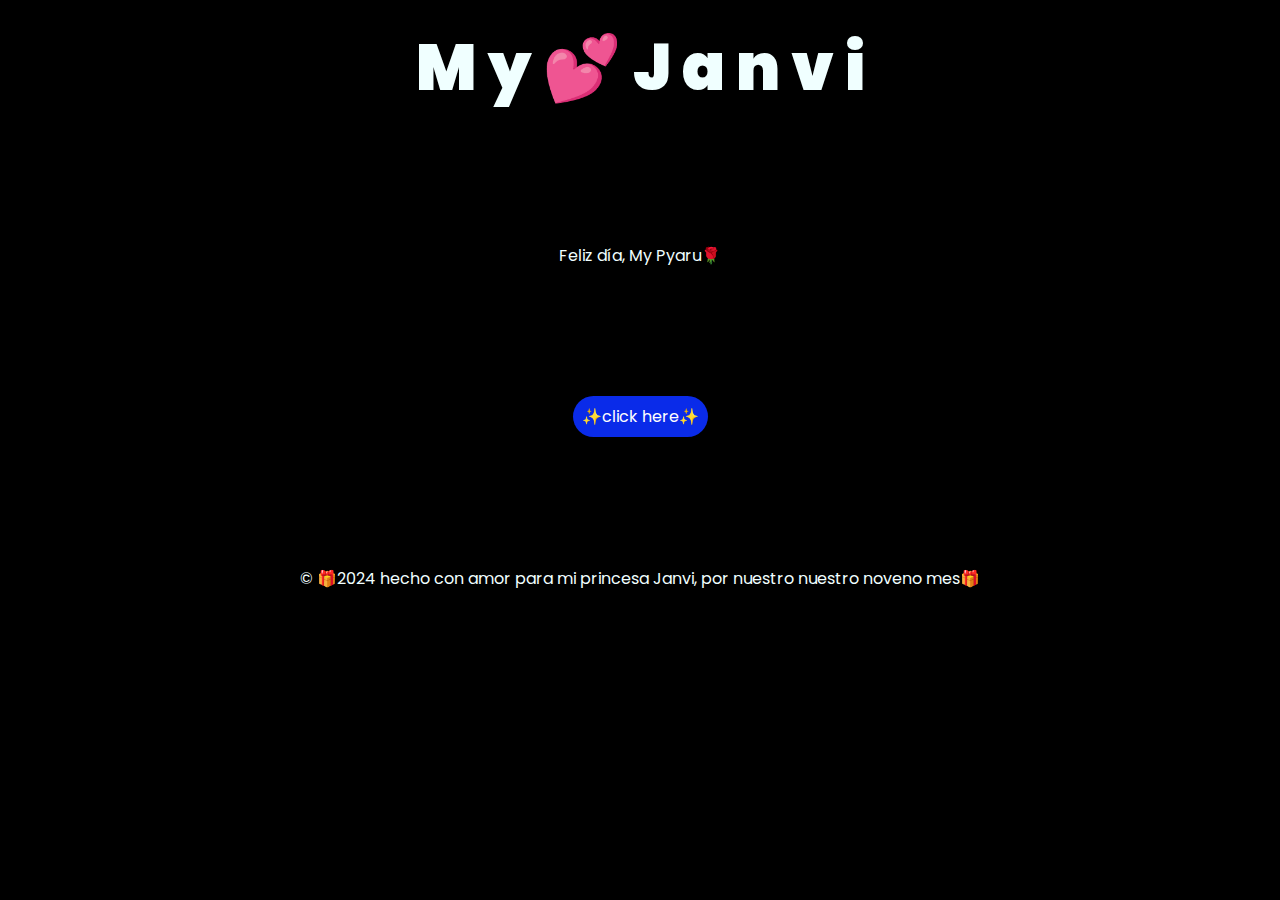
<file: index.html>
<!DOCTYPE html>
<html lang="es">
  <head>
    <meta charset="UTF-8" />
    <meta http-equiv="X-UA-Compatible" content="IE=edge" />
    <meta name="viewport" content="width=device-width, initial-scale=1.0" />
    <link rel="stylesheet" href="css/style.css" />
    <link rel="icon" href="img/flowers.png" type="image/x-icon" />
    <title>TKM</title>
  </head>

  <body>
    <div class="greetings">
      <span>M</span>
      <span>y</span>
      <span>💕</span>
      <span>J</span>
      <span>a</span>
      <span>n</span>
      <span>v</span>
      <span>i</span>
    </div>
    <div class="description">
      <span>Feliz día, My Pyaru🌹</span>
    </div>
    <div class="button">
      <button class="botones">
        <a href="flower.html" style="color: #fff">✨click here✨</a>
      </button>
    </div>

    <!-- Créditos -->
    <div class="credits">
      <p>
        &copy; 🎁2024 hecho con amor para mi princesa Janvi, por nuestro nuestro
        noveno mes🎁
      </p>
    </div>
  </body>
</html>
</file>
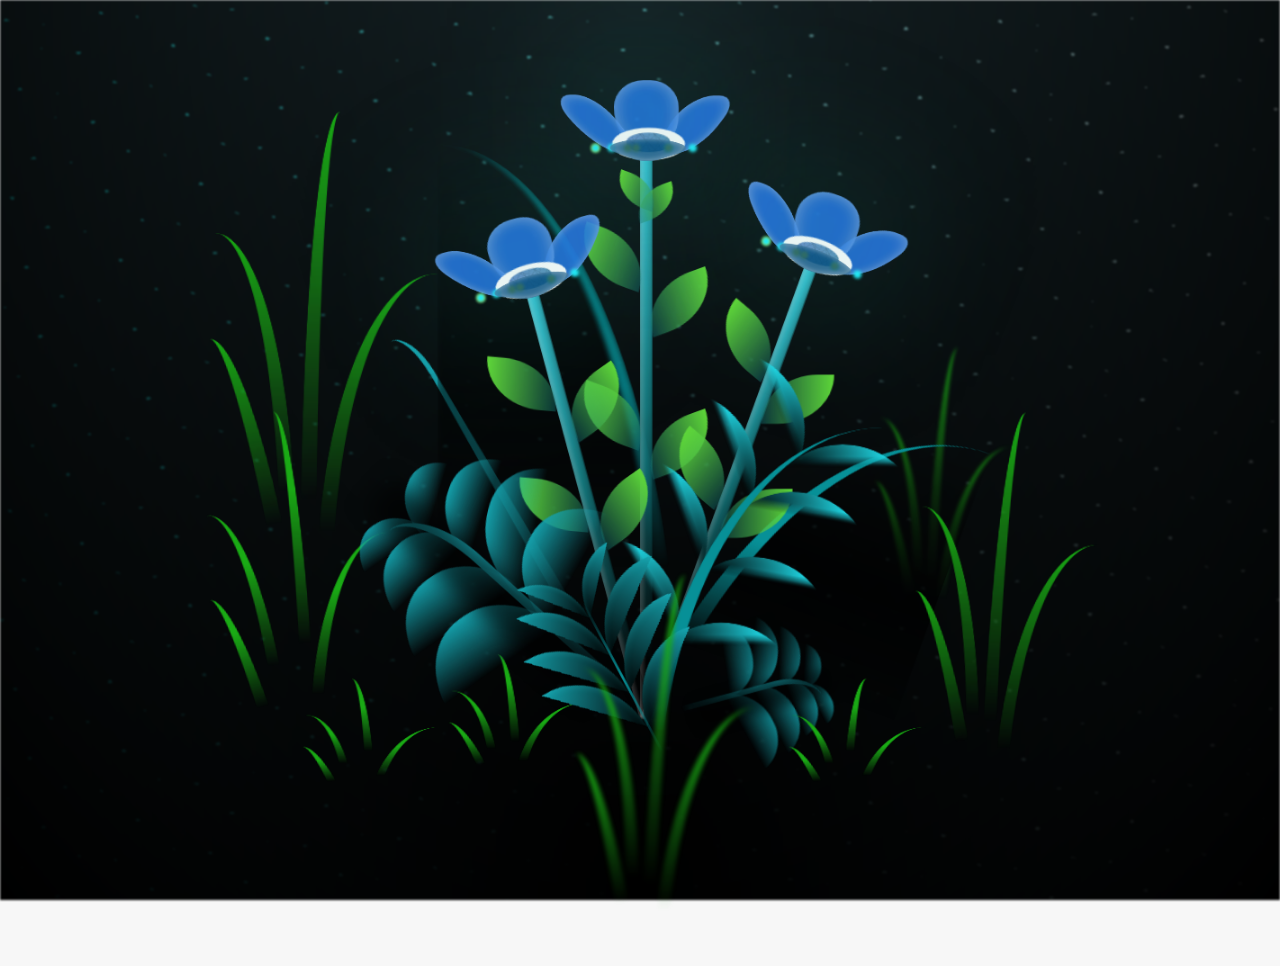
<file: flower.html>
<!DOCTYPE html>
<html lang="es">
  <head>
    <meta charset="UTF-8" />
    <meta http-equiv="X-UA-Compatible" content="IE=edge" />
    <meta name="viewport" content="width=device-width, initial-scale=1.0" />
    <link rel="stylesheet" href="css/main.css" />

    <link rel="icon" href="img/flowers.png" type="image/x-icon" />
    <title>TKM</title>
  </head>
  <body class="container">
    <audio src="sound/ChristianBasso&HaienQiu-Flowers.mp3" autoplay></audio>
    <div id="lyrics"></div>

    <h1 class="titulo">
      Estas flores azules son un reflejo de la alegría que traes a mi vida.
      <br />
      <br />
      Gracias por traer armonía y mucho amor a mi vida
    </h1>
    <div class="night"></div>
    <div class="flowers">
      <div class="flower flower--1">
        <div class="flower__leafs flower__leafs--1">
          <div class="flower__leaf flower__leaf--1"></div>
          <div class="flower__leaf flower__leaf--2"></div>
          <div class="flower__leaf flower__leaf--3"></div>
          <div class="flower__leaf flower__leaf--4"></div>
          <div class="flower__white-circle"></div>

          <div class="flower__light flower__light--1"></div>
          <div class="flower__light flower__light--2"></div>
          <div class="flower__light flower__light--3"></div>
          <div class="flower__light flower__light--4"></div>
          <div class="flower__light flower__light--5"></div>
          <div class="flower__light flower__light--6"></div>
          <div class="flower__light flower__light--7"></div>
          <div class="flower__light flower__light--8"></div>
        </div>
        <div class="flower__line">
          <div class="flower__line__leaf flower__line__leaf--1"></div>
          <div class="flower__line__leaf flower__line__leaf--2"></div>
          <div class="flower__line__leaf flower__line__leaf--3"></div>
          <div class="flower__line__leaf flower__line__leaf--4"></div>
          <div class="flower__line__leaf flower__line__leaf--5"></div>
          <div class="flower__line__leaf flower__line__leaf--6"></div>
        </div>
      </div>

      <div class="flower flower--2">
        <div class="flower__leafs flower__leafs--2">
          <div class="flower__leaf flower__leaf--1"></div>
          <div class="flower__leaf flower__leaf--2"></div>
          <div class="flower__leaf flower__leaf--3"></div>
          <div class="flower__leaf flower__leaf--4"></div>
          <div class="flower__white-circle"></div>

          <div class="flower__light flower__light--1"></div>
          <div class="flower__light flower__light--2"></div>
          <div class="flower__light flower__light--3"></div>
          <div class="flower__light flower__light--4"></div>
          <div class="flower__light flower__light--5"></div>
          <div class="flower__light flower__light--6"></div>
          <div class="flower__light flower__light--7"></div>
          <div class="flower__light flower__light--8"></div>
        </div>
        <div class="flower__line">
          <div class="flower__line__leaf flower__line__leaf--1"></div>
          <div class="flower__line__leaf flower__line__leaf--2"></div>
          <div class="flower__line__leaf flower__line__leaf--3"></div>
          <div class="flower__line__leaf flower__line__leaf--4"></div>
        </div>
      </div>

      <div class="flower flower--3">
        <div class="flower__leafs flower__leafs--3">
          <div class="flower__leaf flower__leaf--1"></div>
          <div class="flower__leaf flower__leaf--2"></div>
          <div class="flower__leaf flower__leaf--3"></div>
          <div class="flower__leaf flower__leaf--4"></div>
          <div class="flower__white-circle"></div>

          <div class="flower__light flower__light--1"></div>
          <div class="flower__light flower__light--2"></div>
          <div class="flower__light flower__light--3"></div>
          <div class="flower__light flower__light--4"></div>
          <div class="flower__light flower__light--5"></div>
          <div class="flower__light flower__light--6"></div>
          <div class="flower__light flower__light--7"></div>
          <div class="flower__light flower__light--8"></div>
        </div>
        <div class="flower__line">
          <div class="flower__line__leaf flower__line__leaf--1"></div>
          <div class="flower__line__leaf flower__line__leaf--2"></div>
          <div class="flower__line__leaf flower__line__leaf--3"></div>
          <div class="flower__line__leaf flower__line__leaf--4"></div>
        </div>
      </div>

      <div class="grow-ans" style="--d: 1.2s">
        <div class="flower__g-long">
          <div class="flower__g-long__top"></div>
          <div class="flower__g-long__bottom"></div>
        </div>
      </div>

      <div class="growing-grass">
        <div class="flower__grass flower__grass--1">
          <div class="flower__grass--top"></div>
          <div class="flower__grass--bottom"></div>
          <div class="flower__grass__leaf flower__grass__leaf--1"></div>
          <div class="flower__grass__leaf flower__grass__leaf--2"></div>
          <div class="flower__grass__leaf flower__grass__leaf--3"></div>
          <div class="flower__grass__leaf flower__grass__leaf--4"></div>
          <div class="flower__grass__leaf flower__grass__leaf--5"></div>
          <div class="flower__grass__leaf flower__grass__leaf--6"></div>
          <div class="flower__grass__leaf flower__grass__leaf--7"></div>
          <div class="flower__grass__leaf flower__grass__leaf--8"></div>
          <div class="flower__grass__overlay"></div>
        </div>
      </div>

      <div class="growing-grass">
        <div class="flower__grass flower__grass--2">
          <div class="flower__grass--top"></div>
          <div class="flower__grass--bottom"></div>
          <div class="flower__grass__leaf flower__grass__leaf--1"></div>
          <div class="flower__grass__leaf flower__grass__leaf--2"></div>
          <div class="flower__grass__leaf flower__grass__leaf--3"></div>
          <div class="flower__grass__leaf flower__grass__leaf--4"></div>
          <div class="flower__grass__leaf flower__grass__leaf--5"></div>
          <div class="flower__grass__leaf flower__grass__leaf--6"></div>
          <div class="flower__grass__leaf flower__grass__leaf--7"></div>
          <div class="flower__grass__leaf flower__grass__leaf--8"></div>
          <div class="flower__grass__overlay"></div>
        </div>
      </div>

      <div class="grow-ans" style="--d: 2.4s">
        <div class="flower__g-right flower__g-right--1">
          <div class="leaf"></div>
        </div>
      </div>

      <div class="grow-ans" style="--d: 2.8s">
        <div class="flower__g-right flower__g-right--2">
          <div class="leaf"></div>
        </div>
      </div>

      <div class="grow-ans" style="--d: 2.8s">
        <div class="flower__g-front">
          <div
            class="flower__g-front__leaf-wrapper flower__g-front__leaf-wrapper--1"
          >
            <div class="flower__g-front__leaf"></div>
          </div>
          <div
            class="flower__g-front__leaf-wrapper flower__g-front__leaf-wrapper--2"
          >
            <div class="flower__g-front__leaf"></div>
          </div>
          <div
            class="flower__g-front__leaf-wrapper flower__g-front__leaf-wrapper--3"
          >
            <div class="flower__g-front__leaf"></div>
          </div>
          <div
            class="flower__g-front__leaf-wrapper flower__g-front__leaf-wrapper--4"
          >
            <div class="flower__g-front__leaf"></div>
          </div>
          <div
            class="flower__g-front__leaf-wrapper flower__g-front__leaf-wrapper--5"
          >
            <div class="flower__g-front__leaf"></div>
          </div>
          <div
            class="flower__g-front__leaf-wrapper flower__g-front__leaf-wrapper--6"
          >
            <div class="flower__g-front__leaf"></div>
          </div>
          <div
            class="flower__g-front__leaf-wrapper flower__g-front__leaf-wrapper--7"
          >
            <div class="flower__g-front__leaf"></div>
          </div>
          <div
            class="flower__g-front__leaf-wrapper flower__g-front__leaf-wrapper--8"
          >
            <div class="flower__g-front__leaf"></div>
          </div>
          <div class="flower__g-front__line"></div>
        </div>
      </div>

      <div class="grow-ans" style="--d: 3.2s">
        <div class="flower__g-fr">
          <div class="leaf"></div>
          <div class="flower__g-fr__leaf flower__g-fr__leaf--1"></div>
          <div class="flower__g-fr__leaf flower__g-fr__leaf--2"></div>
          <div class="flower__g-fr__leaf flower__g-fr__leaf--3"></div>
          <div class="flower__g-fr__leaf flower__g-fr__leaf--4"></div>
          <div class="flower__g-fr__leaf flower__g-fr__leaf--5"></div>
          <div class="flower__g-fr__leaf flower__g-fr__leaf--6"></div>
          <div class="flower__g-fr__leaf flower__g-fr__leaf--7"></div>
          <div class="flower__g-fr__leaf flower__g-fr__leaf--8"></div>
        </div>
      </div>

      <div class="long-g long-g--0">
        <div class="grow-ans" style="--d: 3s">
          <div class="leaf leaf--0"></div>
        </div>
        <div class="grow-ans" style="--d: 2.2s">
          <div class="leaf leaf--1"></div>
        </div>
        <div class="grow-ans" style="--d: 3.4s">
          <div class="leaf leaf--2"></div>
        </div>
        <div class="grow-ans" style="--d: 3.6s">
          <div class="leaf leaf--3"></div>
        </div>
      </div>

      <div class="long-g long-g--1">
        <div class="grow-ans" style="--d: 3.6s">
          <div class="leaf leaf--0"></div>
        </div>
        <div class="grow-ans" style="--d: 3.8s">
          <div class="leaf leaf--1"></div>
        </div>
        <div class="grow-ans" style="--d: 4s">
          <div class="leaf leaf--2"></div>
        </div>
        <div class="grow-ans" style="--d: 4.2s">
          <div class="leaf leaf--3"></div>
        </div>
      </div>

      <div class="long-g long-g--2">
        <div class="grow-ans" style="--d: 4s">
          <div class="leaf leaf--0"></div>
        </div>
        <div class="grow-ans" style="--d: 4.2s">
          <div class="leaf leaf--1"></div>
        </div>
        <div class="grow-ans" style="--d: 4.4s">
          <div class="leaf leaf--2"></div>
        </div>
        <div class="grow-ans" style="--d: 4.6s">
          <div class="leaf leaf--3"></div>
        </div>
      </div>

      <div class="long-g long-g--3">
        <div class="grow-ans" style="--d: 4s">
          <div class="leaf leaf--0"></div>
        </div>
        <div class="grow-ans" style="--d: 4.2s">
          <div class="leaf leaf--1"></div>
        </div>
        <div class="grow-ans" style="--d: 3s">
          <div class="leaf leaf--2"></div>
        </div>
        <div class="grow-ans" style="--d: 3.6s">
          <div class="leaf leaf--3"></div>
        </div>
      </div>

      <div class="long-g long-g--4">
        <div class="grow-ans" style="--d: 4s">
          <div class="leaf leaf--0"></div>
        </div>
        <div class="grow-ans" style="--d: 4.2s">
          <div class="leaf leaf--1"></div>
        </div>
        <div class="grow-ans" style="--d: 3s">
          <div class="leaf leaf--2"></div>
        </div>
        <div class="grow-ans" style="--d: 3.6s">
          <div class="leaf leaf--3"></div>
        </div>
      </div>

      <div class="long-g long-g--5">
        <div class="grow-ans" style="--d: 4s">
          <div class="leaf leaf--0"></div>
        </div>
        <div class="grow-ans" style="--d: 4.2s">
          <div class="leaf leaf--1"></div>
        </div>
        <div class="grow-ans" style="--d: 3s">
          <div class="leaf leaf--2"></div>
        </div>
        <div class="grow-ans" style="--d: 3.6s">
          <div class="leaf leaf--3"></div>
        </div>
      </div>

      <div class="long-g long-g--6">
        <div class="grow-ans" style="--d: 4.2s">
          <div class="leaf leaf--0"></div>
        </div>
        <div class="grow-ans" style="--d: 4.4s">
          <div class="leaf leaf--1"></div>
        </div>
        <div class="grow-ans" style="--d: 4.6s">
          <div class="leaf leaf--2"></div>
        </div>
        <div class="grow-ans" style="--d: 4.8s">
          <div class="leaf leaf--3"></div>
        </div>
      </div>

      <div class="long-g long-g--7">
        <div class="grow-ans" style="--d: 3s">
          <div class="leaf leaf--0"></div>
        </div>
        <div class="grow-ans" style="--d: 3.2s">
          <div class="leaf leaf--1"></div>
        </div>
        <div class="grow-ans" style="--d: 3.5s">
          <div class="leaf leaf--2"></div>
        </div>
        <div class="grow-ans" style="--d: 3.6s">
          <div class="leaf leaf--3"></div>
        </div>
      </div>
    </div>
    <script src="anim.js"></script>
    <script src="main.js"></script>
  </body>
</html>
</file>
<file: css/style.css>
@import url("https://fonts.googleapis.com/css2?family=Poppins:ital,wght@0,500;1,900&display=swap");
* {
  font-family: "Poppins", cursive;
}
body {
  color: azure;
  width: 100%;
  min-height: 82vh; /* Ajustado para que el body ocupe el 82% de la altura de la ventana */
  display: flex;
  flex-direction: column;
  align-items: center;
  justify-content: center;
  background-color: black;
  margin: 0;
  box-sizing: border-box;
  padding: 20px;
}

/* Media query para pantallas de PC (escritorio) */
@media (min-width: 1024px) {
  body {
    height: 82vh; /* Usa 82vh específicamente para pantallas de escritorio */
  }
}

/* Opcional: Media query para pantallas más pequeñas (tablets y móviles) */
@media (max-width: 1023px) {
  body {
    min-height: 100vh; /* Asegura que el body ocupe al menos toda la altura de la ventana */
    padding: 10px; /* Ajusta el padding para pantallas más pequeñas */
  }
}

.botones {
  padding: 9px;
  border-radius: 80px;
  background-color: transparent;
  border: none;
}

.botones a {
  background-color: #0a2be9;
  padding: 9px;
  border-radius: 80px;
  -webkit-border-radius: 80px;
  -moz-border-radius: 80px;
  -ms-border-radius: 80px;
  -o-border-radius: 80px;
}

.botones a:focus {
  background-color: rgb(50, 194, 194);
}

.greetings {
  font-size: 4rem;
  font-weight: 900;
}
.greetings > span {
  animation: glow 2.5s ease-in-out infinite;
}
@keyframes glow {
  0%,
  100% {
    color: #fff;
    text-shadow: 0 0 12px #39c6d6, 0 0 50px #39c6d6, 0 0 100px #39c6d6;
  }
  10%,
  90% {
    color: #111;
    text-shadow: none;
  }
}
.greetings > span:nth-child(2) {
  animation-delay: 0.1s;
}
.greetings > span:nth-child(3) {
  animation-delay: 0.2s;
}
.greetings > span:nth-child(4) {
  animation-delay: 0.3s;
}
.greetings > span:nth-child(5) {
  animation-delay: 0.4s;
}
.greetings > span:nth-child(6) {
  animation-delay: 0.5s;
}
.greetings > span:nth-child(7) {
  animation-delay: 0.6s;
}
.greetings > span:nth-child(8) {
  animation-delay: 0.7s;
}

.description {
  display: flex;
  justify-content: center;
  align-items: center;
  height: 100vh; /* Esto hará que el div ocupe toda la altura de la ventana */
  padding: 0 20px; /* Añadir padding para pantallas pequeñas */
}

.description span {
  text-align: center; /* Centra el texto dentro del span */
}

.button a {
  text-decoration: none;
  font-size: 1rem;
  color: #111;
}

.credits {
  display: flex;
  justify-content: center;
  align-items: center;
  height: 100vh; /* Esto hará que el div ocupe toda la altura de la ventana */
  padding: 0 20px; /* Añadir padding para pantallas pequeñas */
}

.credits p {
  text-align: center; /* Centra el texto dentro del p */
}

@media (max-width: 600px) {
  .credits {
    height: auto; /* Permitir que el div crezca según el contenido */
    padding: 20px; /* Aumentar el padding para pantallas pequeñas */
  }
}

@media screen and (max-width: 574px) {
  .greetings {
    display: block;
    font-size: 2rem !important;
    font-weight: 800;
    text-align: center;
  }
  .description {
    height: auto; /* Permitir que el div crezca según el contenido */
    padding: 20px; /* Aumentar el padding para pantallas pequeñas */
  }

  .button a {
    font-size: 1rem;
  }
}
</file>
<file: css/main.css>
*,
*::after,
*::before {
  padding: 0;
  margin: 0;
  box-sizing: border-box;
}

:root {
  --dark-color: #000;
}

body {
  display: flex;
  align-items: flex-end;
  justify-content: center;
  min-height: 100vh;
  background-color: var(--dark-color);
  overflow: hidden;
  perspective: 1000px;

  height: 100vh;
  width: 100vw;
  overflow: hidden;
  background-size: 15%;
  height: 100%;
  width: 100%;
  position: fixed;
}
@media (min-width: 1024px) {
  body {
    height: 82vh; /* Usa 82vh específicamente para pantallas de escritorio */
  }
}

/* Opcional: Media query para pantallas más pequeñas (tablets y móviles) */
@media (max-width: 1023px) {
  body {
    min-height: 100vh; /* Asegura que el body ocupe al menos toda la altura de la ventana */
    padding: 10px; /* Ajusta el padding para pantallas más pequeñas */
  }
}

#lyrics {
  font-size: 28px;
  font-family: "Franklin Gothic Medium", "Arial Narrow", Arial, sans-serif;
  color: white;
  position: absolute;
  margin-bottom: 20%;
  z-index: 1;
  font-weight: bold;
  letter-spacing: 4px;
}
@media only screen and (max-width: 600px) {
  /* Estilos específicos para dispositivos con un ancho máximo de 600px */
  #lyrics {
    font-size: 14px; /* Reduce el tamaño del texto para dispositivos más pequeños */
    margin-bottom: 530px;
    letter-spacing: 3px;
  }
}
.titulo {
  margin-bottom: 580px;
  font-family: "Arial Narrow", Arial, sans-serif;
  color: rgb(56, 122, 221);
  position: absolute;
  font-weight: bold;
  letter-spacing: 1px;
  opacity: 0;
  animation: fadeIn 3s ease-in-out forwards;
  text-align: center;
}
@keyframes fadeIn {
  from {
    opacity: 0;
  }
  to {
    opacity: 1;
  }
}

@media only screen and (max-width: 600px) {
  /* Estilos específicos para dispositivos con un ancho máximo de 600px */
  .titulo {
    margin-bottom: 550px !important; /* Ajusta el margen inferior según tus necesidades */
    font-size: 16px !important; /* Tamaño de letra más pequeño */
  }
}

.night {
  z-index: -1;

  position: absolute;
  left: 50%;
  top: 0;
  transform: translateX(-50%);
  width: 100%;
  height: 100%;
  filter: blur(0.1vmin);
  background-image: radial-gradient(
      ellipse at top,
      transparent 0%,
      var(--dark-color)
    ),
    radial-gradient(
      ellipse at bottom,
      var(--dark-color),
      rgba(145, 233, 255, 0.2)
    ),
    repeating-linear-gradient(
      220deg,
      rgb(0, 0, 0) 0px,
      rgb(0, 0, 0) 19px,
      transparent 19px,
      transparent 22px
    ),
    repeating-linear-gradient(
      189deg,
      rgb(0, 0, 0) 0px,
      rgb(0, 0, 0) 19px,
      transparent 19px,
      transparent 22px
    ),
    repeating-linear-gradient(
      148deg,
      rgb(0, 0, 0) 0px,
      rgb(0, 0, 0) 19px,
      transparent 19px,
      transparent 22px
    ),
    linear-gradient(90deg, rgb(0, 255, 250), rgb(240, 240, 240));
}

.flowers {
  position: relative;
  transform: scale(0.9);
  margin-bottom: 100px;
}

@media only screen and (max-width: 600px) {
  /* Estilos específicos para dispositivos con un ancho máximo de 600px */
  .flowers {
    font-size: 14px;
    margin-bottom: 35%;
    letter-spacing: 3px;
    transform: scale(1) !important;
    width: auto;
    height: 100%;
    justify-content: center;
    align-items: center;
  }
}

.flower {
  position: absolute;
  bottom: 10vmin;
  transform-origin: bottom center;
  z-index: 10;
  --fl-speed: 0.8s;
}
.flower--1 {
  -webkit-animation: moving-flower-1 4s linear infinite;
  animation: moving-flower-1 4s linear infinite;
}
.flower--1 .flower__line {
  height: 70vmin;
  -webkit-animation-delay: 0.3s;
  animation-delay: 0.3s;
}
.flower--1 .flower__line__leaf--1 {
  -webkit-animation: blooming-leaf-right var(--fl-speed) 1.6s backwards;
  animation: blooming-leaf-right var(--fl-speed) 1.6s backwards;
}
.flower--1 .flower__line__leaf--2 {
  -webkit-animation: blooming-leaf-right var(--fl-speed) 1.4s backwards;
  animation: blooming-leaf-right var(--fl-speed) 1.4s backwards;
}
.flower--1 .flower__line__leaf--3 {
  -webkit-animation: blooming-leaf-left var(--fl-speed) 1.2s backwards;
  animation: blooming-leaf-left var(--fl-speed) 1.2s backwards;
}
.flower--1 .flower__line__leaf--4 {
  -webkit-animation: blooming-leaf-left var(--fl-speed) 1s backwards;
  animation: blooming-leaf-left var(--fl-speed) 1s backwards;
}
.flower--1 .flower__line__leaf--5 {
  -webkit-animation: blooming-leaf-right var(--fl-speed) 1.8s backwards;
  animation: blooming-leaf-right var(--fl-speed) 1.8s backwards;
}
.flower--1 .flower__line__leaf--6 {
  -webkit-animation: blooming-leaf-left var(--fl-speed) 2s backwards;
  animation: blooming-leaf-left var(--fl-speed) 2s backwards;
}
.flower--2 {
  left: 50%;
  transform: rotate(20deg);
  -webkit-animation: moving-flower-2 4s linear infinite;
  animation: moving-flower-2 4s linear infinite;
}
.flower--2 .flower__line {
  height: 60vmin;
  -webkit-animation-delay: 0.6s;
  animation-delay: 0.6s;
}
.flower--2 .flower__line__leaf--1 {
  -webkit-animation: blooming-leaf-right var(--fl-speed) 1.9s backwards;
  animation: blooming-leaf-right var(--fl-speed) 1.9s backwards;
}
.flower--2 .flower__line__leaf--2 {
  -webkit-animation: blooming-leaf-right var(--fl-speed) 1.7s backwards;
  animation: blooming-leaf-right var(--fl-speed) 1.7s backwards;
}
.flower--2 .flower__line__leaf--3 {
  -webkit-animation: blooming-leaf-left var(--fl-speed) 1.5s backwards;
  animation: blooming-leaf-left var(--fl-speed) 1.5s backwards;
}
.flower--2 .flower__line__leaf--4 {
  -webkit-animation: blooming-leaf-left var(--fl-speed) 1.3s backwards;
  animation: blooming-leaf-left var(--fl-speed) 1.3s backwards;
}
.flower--3 {
  left: 50%;
  transform: rotate(-15deg);
  -webkit-animation: moving-flower-3 4s linear infinite;
  animation: moving-flower-3 4s linear infinite;
}
.flower--3 .flower__line {
  -webkit-animation-delay: 0.9s;
  animation-delay: 0.9s;
}
.flower--3 .flower__line__leaf--1 {
  -webkit-animation: blooming-leaf-right var(--fl-speed) 2.5s backwards;
  animation: blooming-leaf-right var(--fl-speed) 2.5s backwards;
}
.flower--3 .flower__line__leaf--2 {
  -webkit-animation: blooming-leaf-right var(--fl-speed) 2.3s backwards;
  animation: blooming-leaf-right var(--fl-speed) 2.3s backwards;
}
.flower--3 .flower__line__leaf--3 {
  -webkit-animation: blooming-leaf-left var(--fl-speed) 2.1s backwards;
  animation: blooming-leaf-left var(--fl-speed) 2.1s backwards;
}
.flower--3 .flower__line__leaf--4 {
  -webkit-animation: blooming-leaf-left var(--fl-speed) 1.9s backwards;
  animation: blooming-leaf-left var(--fl-speed) 1.9s backwards;
}
.flower__leafs {
  position: relative;
  -webkit-animation: blooming-flower 2s backwards;
  animation: blooming-flower 2s backwards;
}
.flower__leafs--1 {
  -webkit-animation-delay: 1.1s;
  animation-delay: 1.1s;
}
.flower__leafs--2 {
  -webkit-animation-delay: 1.4s;
  animation-delay: 1.4s;
}
.flower__leafs--3 {
  -webkit-animation-delay: 1.7s;
  animation-delay: 1.7s;
}
.flower__leafs::after {
  content: "";
  position: absolute;
  left: 0;
  top: 0;
  transform: translate(-50%, -100%);
  width: 8vmin;
  height: 8vmin;
  background-color: #188d7d;
  /* background-color: #fd2525; */
  filter: blur(10vmin);
}
.flower__leaf {
  position: absolute;
  bottom: 0;
  left: 50%;
  width: 8vmin;
  height: 11vmin;
  border-radius: 51% 49% 47% 53%/44% 45% 55% 69%;
  background-color: #253bfd;
  background-color: #2575e3;
  transform-origin: bottom center;
  opacity: 0.9;
  box-shadow: inset 0 0 2vmin rgba(255, 255, 255, 0.5);
}
.flower__leaf--1 {
  transform: translate(-10%, 1%) rotateY(40deg) rotateX(-50deg);
}
.flower__leaf--2 {
  transform: translate(-50%, -4%) rotateX(40deg);
}
.flower__leaf--3 {
  transform: translate(-90%, 0%) rotateY(45deg) rotateX(50deg);
}
.flower__leaf--4 {
  width: 8vmin;
  height: 8vmin;
  transform-origin: bottom left;
  border-radius: 4vmin 10vmin 4vmin 4vmin;
  transform: translate(0%, 18%) rotateX(70deg) rotate(-43deg);
  background-color: #014b7c;
  z-index: 1;
  opacity: 0.8;
}
.flower__white-circle {
  position: absolute;
  left: -3.5vmin;
  top: -3vmin;
  width: 9vmin;
  height: 4vmin;
  border-radius: 50%;
  background-color: #fff;
}
.flower__white-circle::after {
  content: "";
  position: absolute;
  left: 50%;
  top: 45%;
  transform: translate(-50%, -50%);
  width: 60%;
  height: 60%;
  border-radius: inherit;
  background-image: repeating-linear-gradient(
      135deg,
      rgba(0, 0, 0, 0.03) 0px,
      rgba(0, 0, 0, 0.03) 1px,
      transparent 1px,
      transparent 12px
    ),
    repeating-linear-gradient(
      45deg,
      rgba(0, 0, 0, 0.03) 0px,
      rgba(0, 0, 0, 0.03) 1px,
      transparent 1px,
      transparent 12px
    ),
    repeating-linear-gradient(
      67.5deg,
      rgba(0, 0, 0, 0.03) 0px,
      rgba(0, 0, 0, 0.03) 1px,
      transparent 1px,
      transparent 12px
    ),
    repeating-linear-gradient(
      135deg,
      rgba(0, 0, 0, 0.03) 0px,
      rgba(0, 0, 0, 0.03) 1px,
      transparent 1px,
      transparent 12px
    ),
    repeating-linear-gradient(
      45deg,
      rgba(0, 0, 0, 0.03) 0px,
      rgba(0, 0, 0, 0.03) 1px,
      transparent 1px,
      transparent 12px
    ),
    repeating-linear-gradient(
      112.5deg,
      rgba(0, 0, 0, 0.03) 0px,
      rgba(0, 0, 0, 0.03) 1px,
      transparent 1px,
      transparent 12px
    ),
    repeating-linear-gradient(
      112.5deg,
      rgba(0, 0, 0, 0.03) 0px,
      rgba(0, 0, 0, 0.03) 1px,
      transparent 1px,
      transparent 12px
    ),
    repeating-linear-gradient(
      45deg,
      rgba(0, 0, 0, 0.03) 0px,
      rgba(0, 0, 0, 0.03) 1px,
      transparent 1px,
      transparent 12px
    ),
    repeating-linear-gradient(
      22.5deg,
      rgba(0, 0, 0, 0.03) 0px,
      rgba(0, 0, 0, 0.03) 1px,
      transparent 1px,
      transparent 12px
    ),
    repeating-linear-gradient(
      45deg,
      rgba(0, 0, 0, 0.03) 0px,
      rgba(0, 0, 0, 0.03) 1px,
      transparent 1px,
      transparent 12px
    ),
    repeating-linear-gradient(
      22.5deg,
      rgba(0, 0, 0, 0.03) 0px,
      rgba(0, 0, 0, 0.03) 1px,
      transparent 1px,
      transparent 12px
    ),
    repeating-linear-gradient(
      135deg,
      rgba(0, 0, 0, 0.03) 0px,
      rgba(0, 0, 0, 0.03) 1px,
      transparent 1px,
      transparent 12px
    ),
    repeating-linear-gradient(
      157.5deg,
      rgba(0, 0, 0, 0.03) 0px,
      rgba(0, 0, 0, 0.03) 1px,
      transparent 1px,
      transparent 12px
    ),
    repeating-linear-gradient(
      67.5deg,
      rgba(0, 0, 0, 0.03) 0px,
      rgba(0, 0, 0, 0.03) 1px,
      transparent 1px,
      transparent 12px
    ),
    repeating-linear-gradient(
      67.5deg,
      rgba(0, 0, 0, 0.03) 0px,
      rgba(0, 0, 0, 0.03) 1px,
      transparent 1px,
      transparent 12px
    ),
    linear-gradient(90deg, rgb(111, 148, 207), rgb(93, 152, 189));
}
.flower__line {
  height: 55vmin;
  width: 1.5vmin;
  background-image: linear-gradient(
      to left,
      rgba(0, 0, 0, 0.2),
      transparent,
      rgba(255, 255, 255, 0.2)
    ),
    linear-gradient(to top, transparent 10%, #14757a, #39c6d6);
  box-shadow: inset 0 0 2px rgba(0, 0, 0, 0.5);
  -webkit-animation: grow-flower-tree 4s backwards;
  animation: grow-flower-tree 4s backwards;
}
.flower__line__leaf {
  --w: 7vmin;
  --h: calc(var(--w) + 2vmin);
  position: absolute;
  top: 20%;
  left: 90%;
  width: var(--w);
  height: var(--h);
  border-top-right-radius: var(--h);
  border-bottom-left-radius: var(--h);
  background-image: linear-gradient(to top, rgba(20, 117, 122, 0.4), #5ed639);
}
.flower__line__leaf--1 {
  transform: rotate(70deg) rotateY(30deg);
}
.flower__line__leaf--2 {
  top: 45%;
  transform: rotate(70deg) rotateY(30deg);
}
.flower__line__leaf--3,
.flower__line__leaf--4,
.flower__line__leaf--6 {
  border-top-right-radius: 0;
  border-bottom-left-radius: 0;
  border-top-left-radius: var(--h);
  border-bottom-right-radius: var(--h);
  left: -460%;
  top: 12%;
  transform: rotate(-70deg) rotateY(30deg);
}
.flower__line__leaf--4 {
  top: 40%;
}
.flower__line__leaf--5 {
  top: 0;
  transform-origin: left;
  transform: rotate(70deg) rotateY(30deg) scale(0.6);
}
.flower__line__leaf--6 {
  top: -2%;
  left: -450%;
  transform-origin: right;
  transform: rotate(-70deg) rotateY(30deg) scale(0.6);
}
.flower__light {
  position: absolute;
  bottom: 0vmin;
  width: 1vmin;
  height: 1vmin;
  background-color: rgb(255, 251, 0);
  border-radius: 50%;
  filter: blur(0.2vmin);
  -webkit-animation: light-ans 4s linear infinite backwards;
  animation: light-ans 4s linear infinite backwards;
}
.flower__light:nth-child(odd) {
  background-color: #23f0ff;
}
.flower__light--1 {
  left: -2vmin;
  -webkit-animation-delay: 1s;
  animation-delay: 1s;
}
.flower__light--2 {
  left: 3vmin;
  -webkit-animation-delay: 0.5s;
  animation-delay: 0.5s;
}
.flower__light--3 {
  left: -6vmin;
  -webkit-animation-delay: 0.3s;
  animation-delay: 0.3s;
}
.flower__light--4 {
  left: 6vmin;
  -webkit-animation-delay: 0.9s;
  animation-delay: 0.9s;
}
.flower__light--5 {
  left: -1vmin;
  -webkit-animation-delay: 1.5s;
  animation-delay: 1.5s;
}
.flower__light--6 {
  left: -4vmin;
  -webkit-animation-delay: 3s;
  animation-delay: 3s;
}
.flower__light--7 {
  left: 3vmin;
  -webkit-animation-delay: 2s;
  animation-delay: 2s;
}
.flower__light--8 {
  left: -6vmin;
  -webkit-animation-delay: 3.5s;
  animation-delay: 3.5s;
}
.flower__grass {
  --c: #159faa;
  --line-w: 1.5vmin;
  position: absolute;
  bottom: 12vmin;
  left: -7vmin;
  display: flex;
  flex-direction: column;
  align-items: flex-end;
  z-index: 20;
  transform-origin: bottom center;
  transform: rotate(-48deg) rotateY(40deg);
}
.flower__grass--1 {
  -webkit-animation: moving-grass 2s linear infinite;
  animation: moving-grass 2s linear infinite;
}
.flower__grass--2 {
  left: 2vmin;
  bottom: 10vmin;
  transform: scale(0.5) rotate(75deg) rotateX(10deg) rotateY(-200deg);
  opacity: 0.8;
  z-index: 0;
  -webkit-animation: moving-grass--2 1.5s linear infinite;
  animation: moving-grass--2 1.5s linear infinite;
}
.flower__grass--top {
  width: 7vmin;
  height: 10vmin;
  border-top-right-radius: 100%;
  border-right: var(--line-w) solid var(--c);
  transform-origin: bottom center;
  transform: rotate(-2deg);
}
.flower__grass--bottom {
  margin-top: -2px;
  width: var(--line-w);
  height: 25vmin;
  background-image: linear-gradient(to top, transparent, var(--c));
}
.flower__grass__leaf {
  --size: 10vmin;
  position: absolute;
  width: calc(var(--size) * 2.1);
  height: var(--size);
  border-top-left-radius: var(--size);
  border-top-right-radius: var(--size);
  background-image: linear-gradient(
    to top,
    transparent,
    transparent 30%,
    var(--c)
  );
  z-index: 100;
}
.flower__grass__leaf--1 {
  top: -6%;
  left: 30%;
  --size: 6vmin;
  transform: rotate(-20deg);
  -webkit-animation: growing-grass-ans--1 2s 2.6s backwards;
  animation: growing-grass-ans--1 2s 2.6s backwards;
}
@-webkit-keyframes growing-grass-ans--1 {
  0% {
    transform-origin: bottom left;
    transform: rotate(-20deg) scale(0);
  }
}
@keyframes growing-grass-ans--1 {
  0% {
    transform-origin: bottom left;
    transform: rotate(-20deg) scale(0);
  }
}
.flower__grass__leaf--2 {
  top: -5%;
  left: -110%;
  --size: 6vmin;
  transform: rotate(10deg);
  -webkit-animation: growing-grass-ans--2 2s 2.4s linear backwards;
  animation: growing-grass-ans--2 2s 2.4s linear backwards;
}
@-webkit-keyframes growing-grass-ans--2 {
  0% {
    transform-origin: bottom right;
    transform: rotate(10deg) scale(0);
  }
}
@keyframes growing-grass-ans--2 {
  0% {
    transform-origin: bottom right;
    transform: rotate(10deg) scale(0);
  }
}
.flower__grass__leaf--3 {
  top: 5%;
  left: 60%;
  --size: 8vmin;
  transform: rotate(-18deg) rotateX(-20deg);
  -webkit-animation: growing-grass-ans--3 2s 2.2s linear backwards;
  animation: growing-grass-ans--3 2s 2.2s linear backwards;
}
@-webkit-keyframes growing-grass-ans--3 {
  0% {
    transform-origin: bottom left;
    transform: rotate(-18deg) rotateX(-20deg) scale(0);
  }
}
@keyframes growing-grass-ans--3 {
  0% {
    transform-origin: bottom left;
    transform: rotate(-18deg) rotateX(-20deg) scale(0);
  }
}
.flower__grass__leaf--4 {
  top: 6%;
  left: -135%;
  --size: 8vmin;
  transform: rotate(2deg);
  -webkit-animation: growing-grass-ans--4 2s 2s linear backwards;
  animation: growing-grass-ans--4 2s 2s linear backwards;
}
@-webkit-keyframes growing-grass-ans--4 {
  0% {
    transform-origin: bottom right;
    transform: rotate(2deg) scale(0);
  }
}
@keyframes growing-grass-ans--4 {
  0% {
    transform-origin: bottom right;
    transform: rotate(2deg) scale(0);
  }
}
.flower__grass__leaf--5 {
  top: 20%;
  left: 60%;
  --size: 10vmin;
  transform: rotate(-24deg) rotateX(-20deg);
  -webkit-animation: growing-grass-ans--5 2s 1.8s linear backwards;
  animation: growing-grass-ans--5 2s 1.8s linear backwards;
}
@-webkit-keyframes growing-grass-ans--5 {
  0% {
    transform-origin: bottom left;
    transform: rotate(-24deg) rotateX(-20deg) scale(0);
  }
}
@keyframes growing-grass-ans--5 {
  0% {
    transform-origin: bottom left;
    transform: rotate(-24deg) rotateX(-20deg) scale(0);
  }
}
.flower__grass__leaf--6 {
  top: 22%;
  left: -180%;
  --size: 10vmin;
  transform: rotate(10deg);
  -webkit-animation: growing-grass-ans--6 2s 1.6s linear backwards;
  animation: growing-grass-ans--6 2s 1.6s linear backwards;
}
@-webkit-keyframes growing-grass-ans--6 {
  0% {
    transform-origin: bottom right;
    transform: rotate(10deg) scale(0);
  }
}
@keyframes growing-grass-ans--6 {
  0% {
    transform-origin: bottom right;
    transform: rotate(10deg) scale(0);
  }
}
.flower__grass__leaf--7 {
  top: 39%;
  left: 70%;
  --size: 10vmin;
  transform: rotate(-10deg);
  -webkit-animation: growing-grass-ans--7 2s 1.4s linear backwards;
  animation: growing-grass-ans--7 2s 1.4s linear backwards;
}
@-webkit-keyframes growing-grass-ans--7 {
  0% {
    transform-origin: bottom left;
    transform: rotate(-10deg) scale(0);
  }
}
@keyframes growing-grass-ans--7 {
  0% {
    transform-origin: bottom left;
    transform: rotate(-10deg) scale(0);
  }
}
.flower__grass__leaf--8 {
  top: 40%;
  left: -215%;
  --size: 11vmin;
  transform: rotate(10deg);
  -webkit-animation: growing-grass-ans--8 2s 1.2s linear backwards;
  animation: growing-grass-ans--8 2s 1.2s linear backwards;
}
@-webkit-keyframes growing-grass-ans--8 {
  0% {
    transform-origin: bottom right;
    transform: rotate(10deg) scale(0);
  }
}
@keyframes growing-grass-ans--8 {
  0% {
    transform-origin: bottom right;
    transform: rotate(10deg) scale(0);
  }
}
.flower__grass__overlay {
  position: absolute;
  top: -10%;
  right: 0%;
  width: 100%;
  height: 100%;
  background-color: rgba(0, 0, 0, 0.6);
  filter: blur(1.5vmin);
  z-index: 100;
}
.flower__g-long {
  --w: 2vmin;
  --h: 6vmin;
  --c: #159faa;
  position: absolute;
  bottom: 10vmin;
  left: -3vmin;
  transform-origin: bottom center;
  transform: rotate(-30deg) rotateY(-20deg);
  display: flex;
  flex-direction: column;
  align-items: flex-end;
  -webkit-animation: flower-g-long-ans 3s linear infinite;
  animation: flower-g-long-ans 3s linear infinite;
}
@-webkit-keyframes flower-g-long-ans {
  0%,
  100% {
    transform: rotate(-30deg) rotateY(-20deg);
  }
  50% {
    transform: rotate(-32deg) rotateY(-20deg);
  }
}
@keyframes flower-g-long-ans {
  0%,
  100% {
    transform: rotate(-30deg) rotateY(-20deg);
  }
  50% {
    transform: rotate(-32deg) rotateY(-20deg);
  }
}
.flower__g-long__top {
  top: calc(var(--h) * -1);
  width: calc(var(--w) + 1vmin);
  height: var(--h);
  border-top-right-radius: 100%;
  border-right: 0.7vmin solid var(--c);
  transform: translate(-0.7vmin, 1vmin);
}
.flower__g-long__bottom {
  width: var(--w);
  height: 50vmin;
  transform-origin: bottom center;
  background-image: linear-gradient(to top, transparent 30%, var(--c));
  box-shadow: inset 0 0 2px rgba(0, 0, 0, 0.5);
  -webkit-clip-path: polygon(35% 0, 65% 1%, 100% 100%, 0% 100%);
  clip-path: polygon(35% 0, 65% 1%, 100% 100%, 0% 100%);
}
.flower__g-right {
  position: absolute;
  bottom: 6vmin;
  left: -2vmin;
  transform-origin: bottom left;
  transform: rotate(20deg);
}
.flower__g-right .leaf {
  width: 30vmin;
  height: 50vmin;
  border-top-left-radius: 100%;
  border-left: 2vmin solid #079097;
  background-image: linear-gradient(
    to bottom,
    transparent,
    var(--dark-color) 60%
  );
  -webkit-mask-image: linear-gradient(to top, transparent 30%, #079097 60%);
}
.flower__g-right--1 {
  -webkit-animation: flower-g-right-ans 2.5s linear infinite;
  animation: flower-g-right-ans 2.5s linear infinite;
}
.flower__g-right--2 {
  left: 5vmin;
  transform: rotateY(-180deg);
  -webkit-animation: flower-g-right-ans--2 3s linear infinite;
  animation: flower-g-right-ans--2 3s linear infinite;
}
.flower__g-right--2 .leaf {
  height: 75vmin;
  filter: blur(0.3vmin);
  opacity: 0.8;
}
@-webkit-keyframes flower-g-right-ans {
  0%,
  100% {
    transform: rotate(20deg);
  }
  50% {
    transform: rotate(24deg) rotateX(-20deg);
  }
}
@keyframes flower-g-right-ans {
  0%,
  100% {
    transform: rotate(20deg);
  }
  50% {
    transform: rotate(24deg) rotateX(-20deg);
  }
}
@-webkit-keyframes flower-g-right-ans--2 {
  0%,
  100% {
    transform: rotateY(-180deg) rotate(0deg) rotateX(-20deg);
  }
  50% {
    transform: rotateY(-180deg) rotate(6deg) rotateX(-20deg);
  }
}
@keyframes flower-g-right-ans--2 {
  0%,
  100% {
    transform: rotateY(-180deg) rotate(0deg) rotateX(-20deg);
  }
  50% {
    transform: rotateY(-180deg) rotate(6deg) rotateX(-20deg);
  }
}
.flower__g-front {
  position: absolute;
  bottom: 6vmin;
  left: 2.5vmin;
  z-index: 100;
  transform-origin: bottom center;
  transform: rotate(-28deg) rotateY(30deg) scale(1.04);
  -webkit-animation: flower__g-front-ans 2s linear infinite;
  animation: flower__g-front-ans 2s linear infinite;
}
@-webkit-keyframes flower__g-front-ans {
  0%,
  100% {
    transform: rotate(-28deg) rotateY(30deg) scale(1.04);
  }
  50% {
    transform: rotate(-35deg) rotateY(40deg) scale(1.04);
  }
}
@keyframes flower__g-front-ans {
  0%,
  100% {
    transform: rotate(-28deg) rotateY(30deg) scale(1.04);
  }
  50% {
    transform: rotate(-35deg) rotateY(40deg) scale(1.04);
  }
}
.flower__g-front__line {
  width: 0.3vmin;
  height: 20vmin;
  background-image: linear-gradient(
    to top,
    transparent,
    #079097,
    transparent 100%
  );
  position: relative;
}
.flower__g-front__leaf-wrapper {
  position: absolute;
  top: 0;
  left: 0;
  transform-origin: bottom left;
  transform: rotate(10deg);
}
.flower__g-front__leaf-wrapper:nth-child(even) {
  left: 0vmin;
  transform: rotateY(-180deg) rotate(5deg);
  -webkit-animation: flower__g-front__leaf-left-ans 1s ease-in backwards;
  animation: flower__g-front__leaf-left-ans 1s ease-in backwards;
}
.flower__g-front__leaf-wrapper:nth-child(odd) {
  -webkit-animation: flower__g-front__leaf-ans 1s ease-in backwards;
  animation: flower__g-front__leaf-ans 1s ease-in backwards;
}
.flower__g-front__leaf-wrapper--1 {
  top: -8vmin;
  transform: scale(0.7);
  -webkit-animation: flower__g-front__leaf-ans 1s 5.5s ease-in backwards !important;
  animation: flower__g-front__leaf-ans 1s 5.5s ease-in backwards !important;
}
.flower__g-front__leaf-wrapper--2 {
  top: -8vmin;
  transform: rotateY(-180deg) scale(0.7) !important;
  -webkit-animation: flower__g-front__leaf-left-ans-2 1s 4.6s ease-in backwards !important;
  animation: flower__g-front__leaf-left-ans-2 1s 4.6s ease-in backwards !important;
}
.flower__g-front__leaf-wrapper--3 {
  top: -3vmin;
  -webkit-animation: flower__g-front__leaf-ans 1s 4.6s ease-in backwards;
  animation: flower__g-front__leaf-ans 1s 4.6s ease-in backwards;
}
.flower__g-front__leaf-wrapper--4 {
  top: -3vmin;
  transform: rotateY(-180deg) scale(0.9) !important;
  -webkit-animation: flower__g-front__leaf-left-ans-2 1s 4.6s ease-in backwards !important;
  animation: flower__g-front__leaf-left-ans-2 1s 4.6s ease-in backwards !important;
}
@-webkit-keyframes flower__g-front__leaf-left-ans-2 {
  0% {
    transform: rotateY(-180deg) scale(0);
  }
}
@keyframes flower__g-front__leaf-left-ans-2 {
  0% {
    transform: rotateY(-180deg) scale(0);
  }
}
.flower__g-front__leaf-wrapper--5,
.flower__g-front__leaf-wrapper--6 {
  top: 2vmin;
}
.flower__g-front__leaf-wrapper--7,
.flower__g-front__leaf-wrapper--8 {
  top: 6.5vmin;
}
.flower__g-front__leaf-wrapper--2 {
  -webkit-animation-delay: 5.2s !important;
  animation-delay: 5.2s !important;
}
.flower__g-front__leaf-wrapper--3 {
  -webkit-animation-delay: 4.9s !important;
  animation-delay: 4.9s !important;
}
.flower__g-front__leaf-wrapper--5 {
  -webkit-animation-delay: 4.3s !important;
  animation-delay: 4.3s !important;
}
.flower__g-front__leaf-wrapper--6 {
  -webkit-animation-delay: 4.1s !important;
  animation-delay: 4.1s !important;
}
.flower__g-front__leaf-wrapper--7 {
  -webkit-animation-delay: 3.8s !important;
  animation-delay: 3.8s !important;
}
.flower__g-front__leaf-wrapper--8 {
  -webkit-animation-delay: 3.5s !important;
  animation-delay: 3.5s !important;
}
@-webkit-keyframes flower__g-front__leaf-ans {
  0% {
    transform: rotate(10deg) scale(0);
  }
}
@keyframes flower__g-front__leaf-ans {
  0% {
    transform: rotate(10deg) scale(0);
  }
}
@-webkit-keyframes flower__g-front__leaf-left-ans {
  0% {
    transform: rotateY(-180deg) rotate(5deg) scale(0);
  }
}
@keyframes flower__g-front__leaf-left-ans {
  0% {
    transform: rotateY(-180deg) rotate(5deg) scale(0);
  }
}
.flower__g-front__leaf {
  width: 10vmin;
  height: 10vmin;
  border-radius: 100% 0% 0% 100%/100% 100% 0% 0%;
  box-shadow: inset 0 2px 1vmin hsla(184deg, 97%, 58%, 0.2);
  background-image: linear-gradient(
      to bottom left,
      transparent,
      var(--dark-color)
    ),
    linear-gradient(to bottom right, #159faa 50%, transparent 50%, transparent);
  -webkit-mask-image: linear-gradient(
    to bottom right,
    #159faa 50%,
    transparent 50%,
    transparent
  );
  mask-image: linear-gradient(
    to bottom right,
    #159faa 50%,
    transparent 50%,
    transparent
  );
}
.flower__g-fr {
  position: absolute;
  bottom: -4vmin;
  left: vmin;
  transform-origin: bottom left;
  z-index: 10;
  -webkit-animation: flower__g-fr-ans 2s linear infinite;
  animation: flower__g-fr-ans 2s linear infinite;
}
@-webkit-keyframes flower__g-fr-ans {
  0%,
  100% {
    transform: rotate(2deg);
  }
  50% {
    transform: rotate(4deg);
  }
}
@keyframes flower__g-fr-ans {
  0%,
  100% {
    transform: rotate(2deg);
  }
  50% {
    transform: rotate(4deg);
  }
}
.flower__g-fr .leaf {
  width: 30vmin;
  height: 50vmin;
  border-top-left-radius: 100%;
  border-left: 2vmin solid #079097;
  -webkit-mask-image: linear-gradient(to top, transparent 25%, #079097 50%);
  position: relative;
  z-index: 1;
}
.flower__g-fr__leaf {
  position: absolute;
  top: 0;
  left: 0;
  width: 10vmin;
  height: 10vmin;
  border-radius: 100% 0% 0% 100%/100% 100% 0% 0%;
  box-shadow: inset 0 2px 1vmin hsla(184deg, 97%, 58%, 0.2);
  background-image: linear-gradient(
      to bottom left,
      transparent,
      var(--dark-color) 98%
    ),
    linear-gradient(to bottom right, #23f0ff 45%, transparent 50%, transparent);
  -webkit-mask-image: linear-gradient(
    135deg,
    #159faa 40%,
    transparent 50%,
    transparent
  );
}
.flower__g-fr__leaf--1 {
  left: 20vmin;
  transform: rotate(45deg);
  -webkit-animation: flower__g-fr-leaft-ans-1 0.5s 5.2s linear backwards;
  animation: flower__g-fr-leaft-ans-1 0.5s 5.2s linear backwards;
}
@-webkit-keyframes flower__g-fr-leaft-ans-1 {
  0% {
    transform-origin: left;
    transform: rotate(45deg) scale(0);
  }
}
@keyframes flower__g-fr-leaft-ans-1 {
  0% {
    transform-origin: left;
    transform: rotate(45deg) scale(0);
  }
}
.flower__g-fr__leaf--2 {
  left: 12vmin;
  top: -7vmin;
  transform: rotate(25deg) rotateY(-180deg);
  -webkit-animation: flower__g-fr-leaft-ans-6 0.5s 5s linear backwards;
  animation: flower__g-fr-leaft-ans-6 0.5s 5s linear backwards;
}
.flower__g-fr__leaf--3 {
  left: 15vmin;
  top: 6vmin;
  transform: rotate(55deg);
  -webkit-animation: flower__g-fr-leaft-ans-5 0.5s 4.8s linear backwards;
  animation: flower__g-fr-leaft-ans-5 0.5s 4.8s linear backwards;
}
.flower__g-fr__leaf--4 {
  left: 6vmin;
  top: -2vmin;
  transform: rotate(25deg) rotateY(-180deg);
  -webkit-animation: flower__g-fr-leaft-ans-6 0.5s 4.6s linear backwards;
  animation: flower__g-fr-leaft-ans-6 0.5s 4.6s linear backwards;
}
.flower__g-fr__leaf--5 {
  left: 10vmin;
  top: 14vmin;
  transform: rotate(55deg);
  -webkit-animation: flower__g-fr-leaft-ans-5 0.5s 4.4s linear backwards;
  animation: flower__g-fr-leaft-ans-5 0.5s 4.4s linear backwards;
}
@-webkit-keyframes flower__g-fr-leaft-ans-5 {
  0% {
    transform-origin: left;
    transform: rotate(55deg) scale(0);
  }
}
@keyframes flower__g-fr-leaft-ans-5 {
  0% {
    transform-origin: left;
    transform: rotate(55deg) scale(0);
  }
}
.flower__g-fr__leaf--6 {
  left: 0vmin;
  top: 6vmin;
  transform: rotate(25deg) rotateY(-180deg);
  -webkit-animation: flower__g-fr-leaft-ans-6 0.5s 4.2s linear backwards;
  animation: flower__g-fr-leaft-ans-6 0.5s 4.2s linear backwards;
}
@-webkit-keyframes flower__g-fr-leaft-ans-6 {
  0% {
    transform-origin: right;
    transform: rotate(25deg) rotateY(-180deg) scale(0);
  }
}
@keyframes flower__g-fr-leaft-ans-6 {
  0% {
    transform-origin: right;
    transform: rotate(25deg) rotateY(-180deg) scale(0);
  }
}
.flower__g-fr__leaf--7 {
  left: 5vmin;
  top: 22vmin;
  transform: rotate(45deg);
  -webkit-animation: flower__g-fr-leaft-ans-7 0.5s 4s linear backwards;
  animation: flower__g-fr-leaft-ans-7 0.5s 4s linear backwards;
}
@-webkit-keyframes flower__g-fr-leaft-ans-7 {
  0% {
    transform-origin: left;
    transform: rotate(45deg) scale(0);
  }
}
@keyframes flower__g-fr-leaft-ans-7 {
  0% {
    transform-origin: left;
    transform: rotate(45deg) scale(0);
  }
}
.flower__g-fr__leaf--8 {
  left: -4vmin;
  top: 15vmin;
  transform: rotate(15deg) rotateY(-180deg);
  -webkit-animation: flower__g-fr-leaft-ans-8 0.5s 3.8s linear backwards;
  animation: flower__g-fr-leaft-ans-8 0.5s 3.8s linear backwards;
}
@-webkit-keyframes flower__g-fr-leaft-ans-8 {
  0% {
    transform-origin: right;
    transform: rotate(15deg) rotateY(-180deg) scale(0);
  }
}
@keyframes flower__g-fr-leaft-ans-8 {
  0% {
    transform-origin: right;
    transform: rotate(15deg) rotateY(-180deg) scale(0);
  }
}

.long-g {
  position: absolute;
  bottom: 25vmin;
  left: -42vmin;
  transform-origin: bottom left;
}
.long-g--1 {
  bottom: 0vmin;
  transform: scale(0.8) rotate(-5deg);
}
.long-g--1 .leaf {
  -webkit-mask-image: linear-gradient(
    to top,
    transparent 40%,
    #079097 80%
  ) !important;
}
.long-g--1 .leaf--1 {
  --w: 5vmin;
  --h: 60vmin;
  left: -2vmin;
  transform: rotate(3deg) rotateY(-180deg);
}
.long-g--2,
.long-g--3 {
  bottom: -3vmin;
  left: -35vmin;
  transform-origin: center;
  transform: scale(0.6) rotateX(60deg);
}
.long-g--2 .leaf,
.long-g--3 .leaf {
  -webkit-mask-image: linear-gradient(
    to top,
    transparent 50%,
    #079097 80%
  ) !important;
}
.long-g--2 .leaf--1,
.long-g--3 .leaf--1 {
  left: -1vmin;
  transform: rotateY(-180deg);
}
.long-g--3 {
  left: -17vmin;
  bottom: 0vmin;
}
.long-g--3 .leaf {
  -webkit-mask-image: linear-gradient(
    to top,
    transparent 40%,
    #079097 80%
  ) !important;
}
.long-g--4 {
  left: 25vmin;
  bottom: -3vmin;
  transform-origin: center;
  transform: scale(0.6) rotateX(60deg);
}
.long-g--4 .leaf {
  -webkit-mask-image: linear-gradient(
    to top,
    transparent 50%,
    #079097 80%
  ) !important;
}
.long-g--5 {
  left: 42vmin;
  bottom: 0vmin;
  transform: scale(0.8) rotate(2deg);
}
.long-g--6 {
  left: 0vmin;
  bottom: -20vmin;
  z-index: 100;
  filter: blur(0.3vmin);
  transform: scale(0.8) rotate(2deg);
}
.long-g--7 {
  left: 35vmin;
  bottom: 20vmin;
  z-index: -1;
  filter: blur(0.3vmin);
  transform: scale(0.6) rotate(2deg);
  opacity: 0.7;
}
.long-g .leaf {
  --w: 15vmin;
  --h: 40vmin;
  --c: #1aaa15;
  position: absolute;
  bottom: 0;
  width: var(--w);
  height: var(--h);
  border-top-left-radius: 100%;
  border-left: 2vmin solid var(--c);
  -webkit-mask-image: linear-gradient(
    to top,
    transparent 20%,
    var(--dark-color)
  );
  transform-origin: bottom center;
}
.long-g .leaf--0 {
  left: 2vmin;
  -webkit-animation: leaf-ans-1 4s linear infinite;
  animation: leaf-ans-1 4s linear infinite;
}
.long-g .leaf--1 {
  --w: 5vmin;
  --h: 60vmin;
  -webkit-animation: leaf-ans-1 4s linear infinite;
  animation: leaf-ans-1 4s linear infinite;
}
.long-g .leaf--2 {
  --w: 10vmin;
  --h: 40vmin;
  left: -0.5vmin;
  bottom: 5vmin;
  transform-origin: bottom left;
  transform: rotateY(-180deg);
  -webkit-animation: leaf-ans-2 3s linear infinite;
  animation: leaf-ans-2 3s linear infinite;
}
.long-g .leaf--3 {
  --w: 5vmin;
  --h: 30vmin;
  left: -1vmin;
  bottom: 3.2vmin;
  transform-origin: bottom left;
  transform: rotate(-10deg) rotateY(-180deg);
  -webkit-animation: leaf-ans-3 3s linear infinite;
  animation: leaf-ans-3 3s linear infinite;
}

@-webkit-keyframes leaf-ans-1 {
  0%,
  100% {
    transform: rotate(-5deg) scale(1);
  }
  50% {
    transform: rotate(5deg) scale(1.1);
  }
}

@keyframes leaf-ans-1 {
  0%,
  100% {
    transform: rotate(-5deg) scale(1);
  }
  50% {
    transform: rotate(5deg) scale(1.1);
  }
}
@-webkit-keyframes leaf-ans-2 {
  0%,
  100% {
    transform: rotateY(-180deg) rotate(5deg);
  }
  50% {
    transform: rotateY(-180deg) rotate(0deg) scale(1.1);
  }
}
@keyframes leaf-ans-2 {
  0%,
  100% {
    transform: rotateY(-180deg) rotate(5deg);
  }
  50% {
    transform: rotateY(-180deg) rotate(0deg) scale(1.1);
  }
}
@-webkit-keyframes leaf-ans-3 {
  0%,
  100% {
    transform: rotate(-10deg) rotateY(-180deg);
  }
  50% {
    transform: rotate(-20deg) rotateY(-180deg);
  }
}
@keyframes leaf-ans-3 {
  0%,
  100% {
    transform: rotate(-10deg) rotateY(-180deg);
  }
  50% {
    transform: rotate(-20deg) rotateY(-180deg);
  }
}
.grow-ans {
  -webkit-animation: grow-ans 2s var(--d) backwards;
  animation: grow-ans 2s var(--d) backwards;
}

@-webkit-keyframes grow-ans {
  0% {
    transform: scale(0);
    opacity: 0;
  }
}

@keyframes grow-ans {
  0% {
    transform: scale(0);
    opacity: 0;
  }
}
@-webkit-keyframes light-ans {
  0% {
    opacity: 0;
    transform: translateY(0vmin);
  }
  25% {
    opacity: 1;
    transform: translateY(-5vmin) translateX(-2vmin);
  }
  50% {
    opacity: 1;
    transform: translateY(-15vmin) translateX(2vmin);
    filter: blur(0.2vmin);
  }
  75% {
    transform: translateY(-20vmin) translateX(-2vmin);
    filter: blur(0.2vmin);
  }
  100% {
    transform: translateY(-30vmin);
    opacity: 0;
    filter: blur(1vmin);
  }
}
@keyframes light-ans {
  0% {
    opacity: 0;
    transform: translateY(0vmin);
  }
  25% {
    opacity: 1;
    transform: translateY(-5vmin) translateX(-2vmin);
  }
  50% {
    opacity: 1;
    transform: translateY(-15vmin) translateX(2vmin);
    filter: blur(0.2vmin);
  }
  75% {
    transform: translateY(-20vmin) translateX(-2vmin);
    filter: blur(0.2vmin);
  }
  100% {
    transform: translateY(-30vmin);
    opacity: 0;
    filter: blur(1vmin);
  }
}
@-webkit-keyframes moving-flower-1 {
  0%,
  100% {
    transform: rotate(2deg);
  }
  50% {
    transform: rotate(-2deg);
  }
}
@keyframes moving-flower-1 {
  0%,
  100% {
    transform: rotate(2deg);
  }
  50% {
    transform: rotate(-2deg);
  }
}
@-webkit-keyframes moving-flower-2 {
  0%,
  100% {
    transform: rotate(18deg);
  }
  50% {
    transform: rotate(14deg);
  }
}
@keyframes moving-flower-2 {
  0%,
  100% {
    transform: rotate(18deg);
  }
  50% {
    transform: rotate(14deg);
  }
}
@-webkit-keyframes moving-flower-3 {
  0%,
  100% {
    transform: rotate(-18deg);
  }
  50% {
    transform: rotate(-20deg) rotateY(-10deg);
  }
}
@keyframes moving-flower-3 {
  0%,
  100% {
    transform: rotate(-18deg);
  }
  50% {
    transform: rotate(-20deg) rotateY(-10deg);
  }
}
@-webkit-keyframes blooming-leaf-right {
  0% {
    transform-origin: left;
    transform: rotate(70deg) rotateY(30deg) scale(0);
  }
}
@keyframes blooming-leaf-right {
  0% {
    transform-origin: left;
    transform: rotate(70deg) rotateY(30deg) scale(0);
  }
}
@-webkit-keyframes blooming-leaf-left {
  0% {
    transform-origin: right;
    transform: rotate(-70deg) rotateY(30deg) scale(0);
  }
}
@keyframes blooming-leaf-left {
  0% {
    transform-origin: right;
    transform: rotate(-70deg) rotateY(30deg) scale(0);
  }
}
@-webkit-keyframes grow-flower-tree {
  0% {
    height: 0;
    border-radius: 1vmin;
  }
}
@keyframes grow-flower-tree {
  0% {
    height: 0;
    border-radius: 1vmin;
  }
}
@-webkit-keyframes blooming-flower {
  0% {
    transform: scale(0);
  }
}
@keyframes blooming-flower {
  0% {
    transform: scale(0);
  }
}
@-webkit-keyframes moving-grass {
  0%,
  100% {
    transform: rotate(-48deg) rotateY(40deg);
  }
  50% {
    transform: rotate(-50deg) rotateY(40deg);
  }
}
@keyframes moving-grass {
  0%,
  100% {
    transform: rotate(-48deg) rotateY(40deg);
  }
  50% {
    transform: rotate(-50deg) rotateY(40deg);
  }
}
@-webkit-keyframes moving-grass--2 {
  0%,
  100% {
    transform: scale(0.5) rotate(75deg) rotateX(10deg) rotateY(-200deg);
  }
  50% {
    transform: scale(0.5) rotate(79deg) rotateX(10deg) rotateY(-200deg);
  }
}
@keyframes moving-grass--2 {
  0%,
  100% {
    transform: scale(0.5) rotate(75deg) rotateX(10deg) rotateY(-200deg);
  }
  50% {
    transform: scale(0.5) rotate(79deg) rotateX(10deg) rotateY(-200deg);
  }
}
.growing-grass {
  -webkit-animation: growing-grass-ans 1s 2s backwards;
  animation: growing-grass-ans 1s 2s backwards;
}

@-webkit-keyframes growing-grass-ans {
  0% {
    transform: scale(0);
  }
}

@keyframes growing-grass-ans {
  0% {
    transform: scale(0);
  }
}
.container * {
  -webkit-animation-play-state: paused !important;
  animation-play-state: paused !important;
} /*# sourceMappingURL=main.css.map */

/* Reset de estilos básicos */
body,
h1,
p {
  margin: 0;
  padding: 0;
}

/* Estilos generales */
body {
  font-family: "Arial", sans-serif;
  background-color: #f7f7f7;
  color: #333;
}

.container {
  max-width: 1200px;
  margin: 0 auto;
  padding: 20px;
}

h1 {
  font-size: 2em;
  line-height: 1.5;
  margin-bottom: 20px;
}

/* Media Queries para tamaños de pantalla diferentes */
@media screen and (max-width: 600px) {
  /* Estilos para pantallas pequeñas */
  h1 {
    font-size: 1.5em;
  }
}

@media screen and (min-width: 601px) and (max-width: 1024px) {
  /* Estilos para pantallas medianas */
  h1 {
    font-size: 1.8em;
  }
}

@media screen and (min-width: 1025px) {
  /* Estilos para pantallas grandes */
  h1 {
    font-size: 2em;
  }
}

/* Agregar más estilos según sea necesario */
</file>
